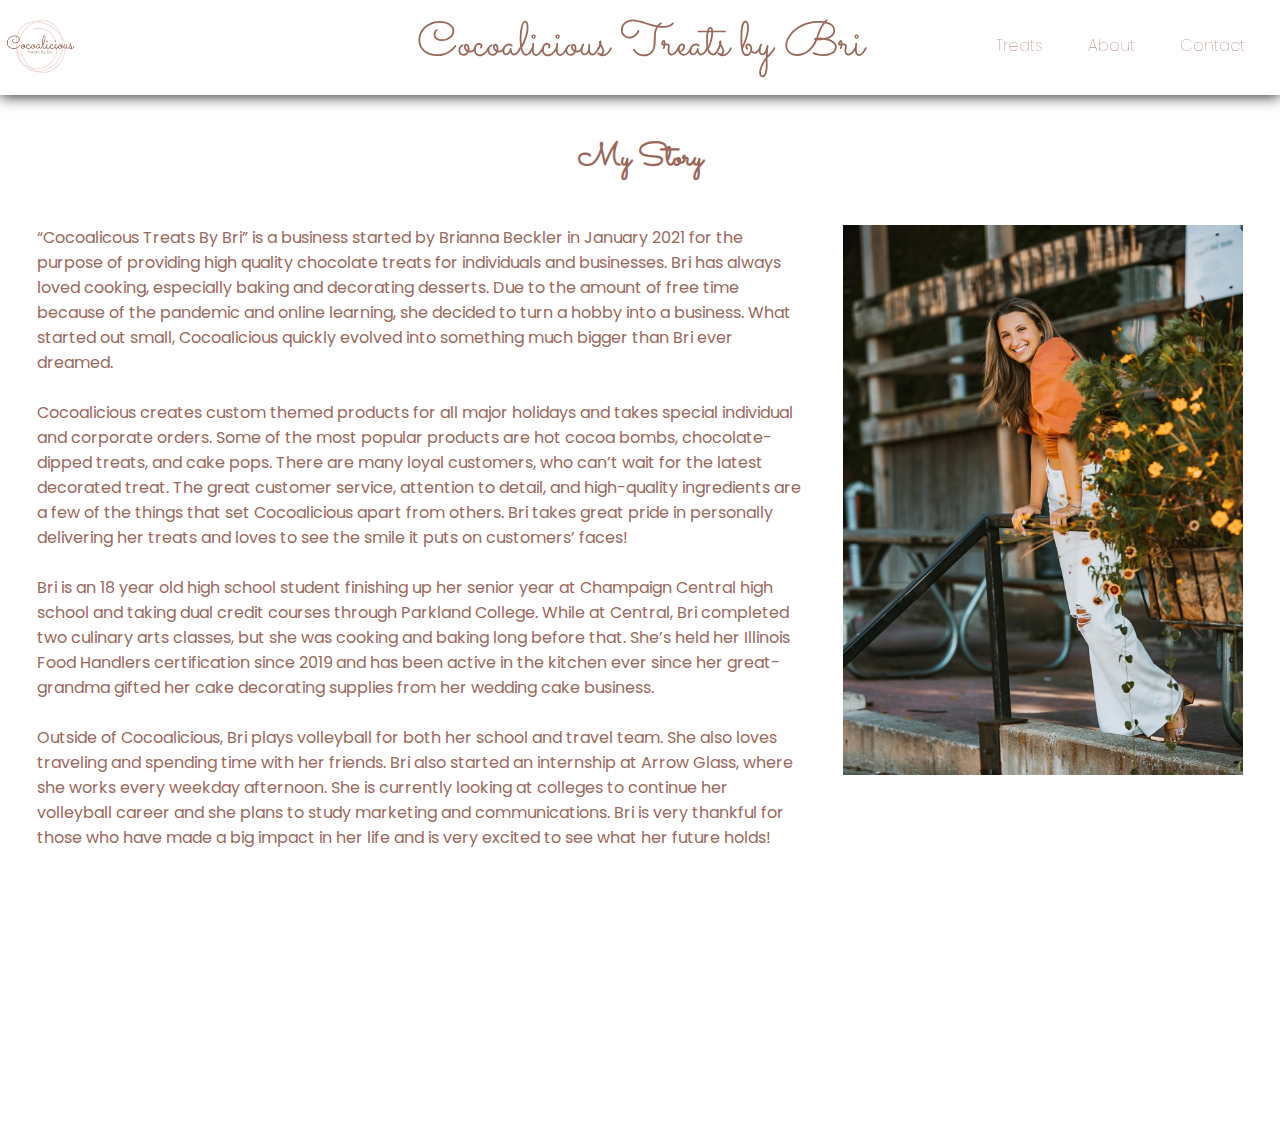
<file: fbla_webdesign_2022-main 2/pages/about.html>
<!DOCTYPE html>
<html lang="en">
<head>
    <meta charset="UTF-8">
    <meta http-equiv="X-UA-Compatible" content="IE=edge">
    <meta name="viewport" content="width=device-width, initial-scale=1.0">
    <title>Cocoalicious Treats by Bri</title>
    <link href="../style.css" rel="stylesheet">
    <link rel="icon" type="image/x-icon" href="../images/cocoalicious.png">
    <link href="https://fonts.googleapis.com/css2?family=Poppins:wght@300&family=Sacramento&display=swap" rel="stylesheet"> 
</head>


<body>
    <nav>
        <div class='logo-container'>
            <a href='../index.html'>
                <img class='logo' src='../images/cocoalicious.png' alt=''/>
            </a>
        </div>
        <h1 class='title'>Cocoalicious Treats   by   Bri</h1>
        <ul class='nav-links'>
            <li><a href='./gallery.html'>Treats</a></li>
            <li><a href='./about.html'>About</a></li>
            <li><a href='./contact.html'>Contact</a></li>
        </ul>
    </nav>

    <div class='spacer about'></div>
    <h1 class='about-header'>My Story</h1>
    <div class='about-content'>
        <img src='../images/Optimized-cocoalicious_about.png'>
        <div class='text-box'>
            <p>
                “Cocoalicous Treats By Bri” is a business started by Brianna Beckler
                in January 2021 for the purpose of providing high quality chocolate
                treats for individuals and businesses. Bri has always loved cooking,
                especially baking and decorating desserts. Due to the amount of free
                    time because of the pandemic and online learning, she decided to 
                    turn a hobby into a business. What started out small, Cocoalicious 
                    quickly evolved into something much bigger than Bri ever dreamed. 
                <br>  
                <br> 
                Cocoalicious creates custom themed products for all major holidays and 
                takes special individual and corporate orders. Some of the most popular
                products are hot cocoa bombs, chocolate-dipped treats, and cake pops.
                There are many loyal customers, who can’t wait for the latest decorated
                treat. The great customer service, attention to detail, and 
                high-quality ingredients are a few of the things that set Cocoalicious 
                apart from others. Bri takes great pride in personally delivering
                    her treats and loves to see the smile it puts on customers’ faces! 
                <br>
                <br>
                    Bri is an 18 year old high school student finishing up her senior
                    year at Champaign Central high school and taking dual credit 
                    courses through Parkland College. While at Central, Bri completed
                    two culinary arts classes, but she was cooking and baking long
                    before that. She’s held her Illinois Food Handlers certification
                        since 2019 and has been active in the kitchen ever since her 
                        great-grandma gifted her cake decorating supplies from her
                        wedding cake business. 
                <br>
                <br>
                Outside of Cocoalicious, Bri plays volleyball for both 
                her school and travel team. She also loves traveling and spending time
                with her friends. Bri also started an internship at Arrow Glass, where
                she works every weekday afternoon. She is currently looking at 
                colleges to continue her volleyball career and she plans to study 
                marketing and communications. Bri is very thankful for those who have 
                made a big impact in her life and is very excited to see what her
                future holds! 

            </p>
        </div>

    </div>

    

</body>
</html>
</file>
<file: fbla_webdesign_2022-main 2/style.css>
* {
    margin: 0;
    padding: 0;
    text-decoration: none;
}


iframe{ /* Make Responsive */
    position: absolute;    
    right: 100px;
    width: 400px;
    height: 250px;
    border: none;
    top: 120px;
    border: 2px solid rgb(154,105,92);
}

.information p{
    margin-top: 20px;
}

.information .links > *{
    margin: 20px 0 20px 0;
}

.information .links{
    margin-top: 20px;
    margin-left: 150px;
    display: flex;
    flex-direction: column;
}

.information a{
    color: rgb(154,105,92);
    width: 300px;
    text-decoration: underline;
    
}

.information h2{
    font-family: 'Sacramento', cursive;
    font-size: 4rem;
    margin-left: 100px;
}

.information > * {
    margin-left: 100px;
}

.information{
    width: 80%;
    height: 80vh;
    background: rgb(255, 255, 255);
    position: absolute;
    top: 40vh;
    font-family: 'Poppins', serif;
    color: rgb(154,105,92);
    text-decoration: none;
    padding: 30px;
    /* border: solid 5px green; */

}


.contact-content{
    height: 100vh;
    width: 100%;
    /* background-image: linear-gradient(to bottom right, rgb(241, 212, 214), white); */
    display: flex;
    justify-content: center;
}

.contact-content img{
    width: 33%;
    height: 40vh;
    object-fit: cover;

}

.contact-content .image-container.about{
    width: 100%;
}

.contact-content h1{
    position: absolute;
    top: 20vh;
    font-family: 'Sacramento', cursive;
    color: white;
    z-index: 1;
    font-size: 2rem;
}

.contact-content .shade-box.about{
    height: 40vh;
}

.about-content{
    background: white;
    height: 100vh;
    width: 100%;
    display: flex;
    justify-content: space-evenly;
}

.about-content img{
    width: 400px;
    height: 550px;
    object-fit: cover;
    order: 2;
}

.about-content .text-box{
    width: 60vw;
    height: 500px;
    /* text-align: center; */
    order: 1;
    color: rgb(154,105,92);
    font-family: 'Poppins', serif;
}

.about-header{
    text-align: center;
    color: rgb(154,105,92);
    height: 10vh;
    font-family: 'Sacramento', cursive;
}

.spacer.about{
    background: white;
}

.gallery-grid div{
    grid-column: 1 / 6;
    background: rgb(241,212,214);
    display: flex;
    justify-content: center;
    color:rgb(154,105,92);
    font-weight: 300;
    font-size: 2.5rem;
}

.gallery-grid img{
    width: 200px;
    height: 200px;
    object-fit: cover;
    margin: auto auto;
}

.gallery-grid{
    display: grid;
    grid-template-columns: repeat(5,1fr);
    gap: 1.5rem;
    font-family:'Sacramento', cursive;
}

.gallery-container{
    background: rgb(241,212,214);
}

.home-content{
    background: rgb(241,212,214);
    /* position: relative; */
    display: flex;
    flex-direction: column;
    align-items: center;
    width: 100%;
    height: 100vh;
}

.spacer{
    height: 15vh;
    width: 100%;
    background: rgb(241,212,214);
}

.nav-button p{
    position: absolute;
    z-index: 1;
    top: 50%;
    left: 50%;
    transform: translate(-50%, -50%);
    color: white;
}

.nav-button:hover p{
    font-size: 1.5rem;
}

.nav-button:hover a{
    background: black;
}

.nav-button:hover img{
    filter: blur(3px);
    opacity: 75%;
}

.nav-button p{
    font-size: 1rem;
    transition: font-size 300ms;
    width: 100%;
    position: absolute;

}

.nav-button img{
    width: 300px;
    height: 400px;
    object-fit: cover;
    border-radius: 5px;
    transition: filter 500ms;

}

.nav-button{
    position: relative;
    text-align: center;
    display: flex;
    justify-content: space-between;
    margin: 50px;
}


.review-section .signature{
    margin-left: 60%;
    margin-bottom: 50px;
    /* position: absolute; */
    /* border: solid 2px red; */
}

.review-section .quote{
    margin: 50px 0px 50px 50px;
    font-style: italic;
    /* border: solid 2px red; */
}


.review-section{
    padding: 20px;
    /* width: 100%; */
    background: rgb(241,212,214);
    color:rgb(154,105,92);
    font-family: 'Poppins', serif;
    font-size: 2rem;
    /* display: flex; */
    /* justify-content: center; */
}

.button-section{
    display: flex;
    background: white;
    width: 100%;
    flex-direction: row;
    justify-content: center;
}

.quote-section{
    position: static;
    color: rgb(154,105,92);
    font-family: 'Poppins', serif;
    margin: 50px 0px 25px 0px;
}

.slide.s1 img{
    height: 100vh;
    width: 30%;
    object-fit: cover;
    
}

.slide.s1 {
    display: flex;
    justify-content: center;
    gap: 15px;
}

.shade-box h1{
    font-family: 'Sacramento', cursive;
    /* color: rgb(154,105,92); */
    color: white;
    font-size: 7.5rem ;
    /* position: ; */
    text-align: center;
    top: 100px;
    /* font-weight: 500; */
    /* -webkit-text-stroke-width: 1px; */
    /* -webkit-text-stroke-color: white; */
}

.shade-box{
    position: absolute;
    width: 100%;
    height: 100vh;
    background: rgb(0, 0, 0, 0.50);
    display: flex;
    justify-content: center;
    align-items: center;    
}

.large-slideshow{
    background:rgb(241,212,214);
    width: 100%;
    height: 100vh;
    padding-bottom: 50px;
}

nav{
    border-bottom: solid 5px rgb(255, 255, 255);
    position: fixed;
    display: flex;
    align-items: center;
    width: 100%;
    height: 10vh;
    font-size: 1.25rem;
    background-color: rgb(255, 255, 255);
    z-index: 999;
    box-shadow:  0 0 15px black;
}
/* 
.title.scrolled .place-holder{
    display: none;
}

.place-holder{
    display: block;
    background: black;
    width: 100px;
    height: 15px;
} */

.title.scrolled{
    font-size: 3rem;
    font-weight: 300;
    color: rgb(154,105,92);
    text-align: center;
    flex: 0 0 50%;
    font-family: 'Sacramento', cursive;
    visibility: hidden;
    opacity: 0;
    /* transition-delay: 1000ms; */

    

}

.title{
    font-size: 3rem;
    font-weight: 300;
    color: rgb(154,105,92);
    text-align: center;
    flex: 0 0 50%;
    font-family: 'Sacramento', cursive;

    opacity: 100%;
    visibility: visible;
    transition:  opacity 500ms ;


}

.nav-links{
    list-style: none;
    flex: 0 0 25%;
    text-align: center;

}

.nav-links li{
    display: inline-block;
    
}

.nav-links li a {
    margin: 0px 20px;
    cursor: pointer;
    border-radius: 25px;
    padding: 5px 0px;
    transition: background-color 500ms;
    color: rgb(154,105,92);
    font-weight: 10;
    font-size: 1rem;
    font-family: 'Poppins', sans-serif;
    
}

.nav-links li a:hover{
    background-color: pink;
    color: white;
}

.logo{
    cursor:pointer;
    width: 82px;
    height: 75px;
    transform: translateY(7%);

}

.logo-container{
    flex: 0 0 25%;
}
</file>
